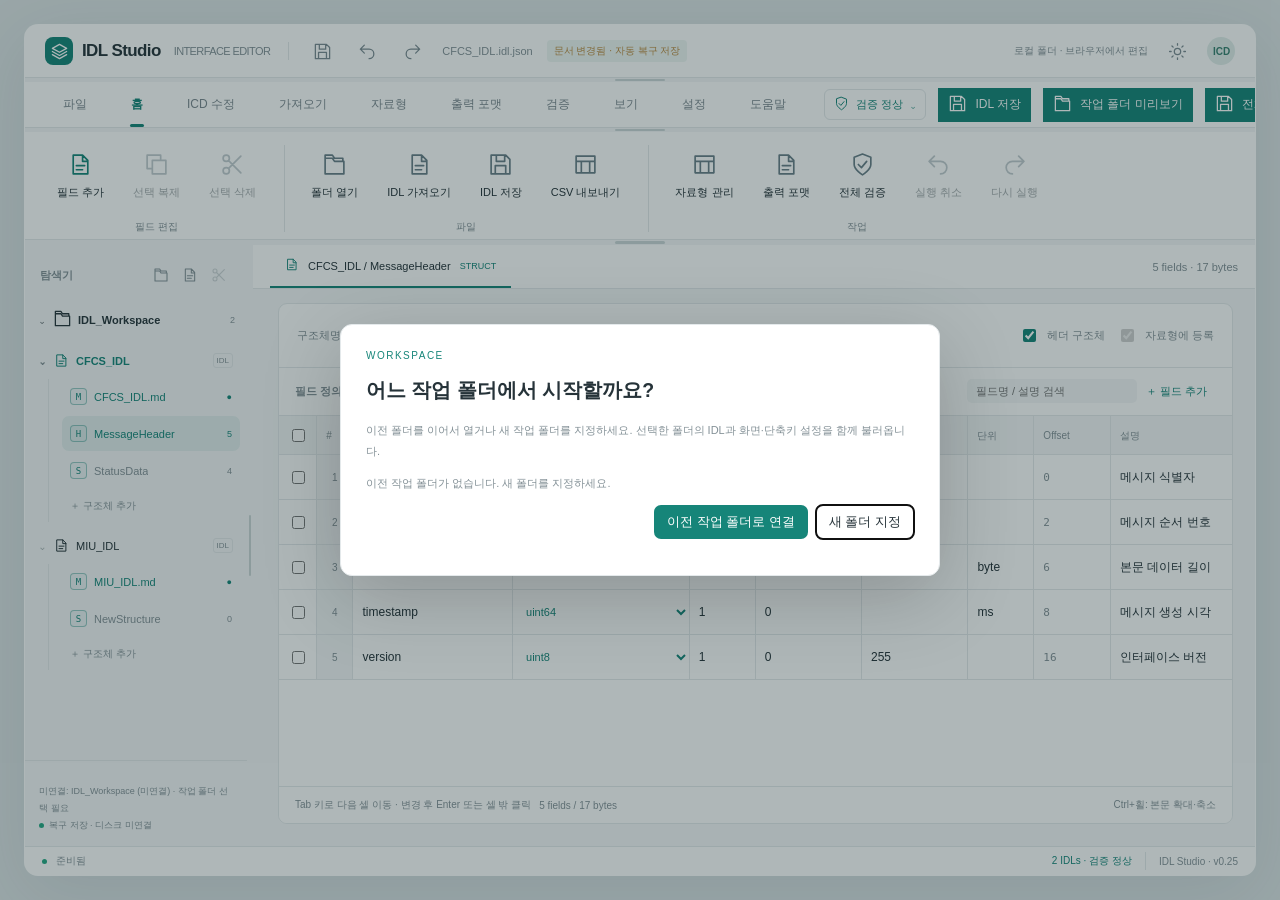
<file: index.html>
<!doctype html><html lang="ko"><head><meta charset="utf-8"><meta name="viewport" content="width=device-width,initial-scale=1"><title>IDL Studio · 구조체 편집기</title><link rel="stylesheet" href="source/style.css"></head><body><div class="app"><header class="titlebar"><div class="brand"><div class="logo" data-i="layers"></div>IDL Studio <span style="font-size:calc(11px * var(--font-factor,1));color:var(--muted);font-weight:400;margin-left:4px">INTERFACE EDITOR</span></div><div class="divider"></div><button class="icon" data-cmd="save" data-i="save" title="현재 IDL 저장 · Ctrl+S"></button><button class="icon" data-cmd="undo" data-i="undo" title="실행 취소 · Ctrl+Z"></button><button class="icon" data-cmd="redo" data-i="redo" title="다시 실행 · Ctrl+Y"></button><span class="filename" id="filename"></span><span class="saved" id="savestate">로컬 작업</span><div style="flex:1"></div><span style="font-size:calc(10px * var(--font-factor,1));color:var(--muted)">로컬 폴더 · 브라우저에서 편집</span><button class="icon" id="theme" data-i="sun" title="테마 전환"></button><button class="avatar" title="로컬 편집 모드">ICD</button></header><nav class="tabs"><button data-mode="file">파일</button><button class="active" data-mode="home">홈</button><button data-mode="structure">ICD 수정</button><button data-mode="import">가져오기</button><button data-mode="types">자료형</button><button data-mode="output">출력 포맷</button><button data-mode="validate">검증</button><button data-mode="view">보기</button><button data-mode="settings">설정</button><button data-help="general">도움말</button><div class="righttools"><div class="validation-wrap" id="validationwrap"><button id="validationtoggle" aria-expanded="false" aria-controls="validationpopover"><span data-i="shield"></span><span id="validationbadge">검증</span><span>⌄</span></button><section class="validation-popover" id="validationpopover" aria-label="IDL 검증 결과" hidden><div class="popover-heading"><b>작업 폴더 검증</b><button id="closevalidation" aria-label="검증 결과 닫기">×</button></div><div id="foldervalidation"></div></section></div><button data-cmd="save" class="share"><span data-i="save"></span>IDL 저장</button><button data-folder-browser="true" class="share" title="현재 작업 폴더의 파일 보기"><span data-i="folder"></span>작업 폴더 미리보기</button><button data-cmd="saveall" class="share" title="IDL · MD · 설정을 작업 폴더에 전체 저장"><span data-i="save"></span>전체 저장</button><button data-help="general" title="도움말" aria-label="도움말">?</button></div></nav><section class="ribbon" id="ribbon"></section><div class="splitter horizontal" id="ribbonsplit" role="separator" aria-label="상단 메뉴 높이 조절" aria-orientation="horizontal" tabindex="0"></div><div class="work"><aside class="sidebar" id="leftpanel"><div class="explorer-heading"><span>탐색기</span><div><button data-cmd="openfolder" title="폴더 열기" aria-label="폴더 열기"><span data-i="folder"></span></button><button data-cmd="newidl" title="새 IDL" aria-label="새 IDL"><span data-i="document"></span></button></div></div><div class="folder-root"><button id="foldroot" aria-label="작업 폴더 펼치기/접기">⌄</button><span data-i="folder"></span><b id="projectlabel"></b><span id="structcount"></span></div><div id="structures" class="workspace-tree"></div><div class="folder-footer"><span class="online"></span><span id="folderstate">로컬 작업 폴더</span><p>선택한 폴더의 IDL 파일을 관리합니다.<br>재편집 파일: .idl.json</p></div></aside><div class="splitter" id="leftsplit" role="separator" aria-label="왼쪽 패널 크기 조절" aria-orientation="vertical" tabindex="0"></div><main class="main"><div class="docbar"><div class="doctab"><span data-i="document"></span><b id="doctitle"></b><span style="color:var(--accent);font-size:calc(9px * var(--font-factor,1))">STRUCT</span></div><span class="pill" id="sizepill"></span></div><section class="editor"><div class="meta"><label>구조체명 <input id="structname" aria-label="구조체명" spellcheck="false"></label><label>설명 <input id="structdesc" aria-label="구조체 설명" style="max-width:280px;width:250px"></label><div class="struct-flags"><label><input id="isheader" type="checkbox">헤더 구조체</label><label><input id="istype" type="checkbox">자료형에 등록</label></div></div><div class="tabletools"><div><b style="color:var(--text)">필드 정의</b> <span id="fieldcount" style="margin-left:7px"></span></div><div><input id="filter" placeholder="필드명 / 설명 검색" aria-label="필드 검색"><button data-cmd="add">＋ 필드 추가</button></div></div><div class="tablewrap"><table><colgroup><col style="width:36px"><col style="width:34px"><col style="width:150px"><col style="width:112px"><col style="width:62px"><col style="width:95px"><col style="width:95px"><col style="width:62px"><col style="width:72px"><col style="width:230px"><col style="width:82px"></colgroup><thead><tr><th><input type="checkbox" id="selectall" aria-label="전체 필드 선택"></th><th>#</th><th>필드명</th><th>자료형</th><th>개수</th><th>최솟값</th><th>최댓값</th><th>단위</th><th>Offset</th><th>설명</th><th>행 관리</th></tr></thead><tbody id="rows"></tbody></table><div class="emptyrows"></div></div><div class="editorfooter"><span id="selectioninfo">Tab 키로 다음 셀 이동 · 변경 후 Enter 또는 셀 밖 클릭</span><span id="totals"></span></div></section></main><div class="splitter" id="rightsplit" role="separator" aria-label="오른쪽 패널 크기 조절" aria-orientation="vertical" tabindex="0"></div><aside class="rightpanel" id="rightpanel" hidden aria-hidden="true"><h3>구조체 속성</h3><div class="info-label">전체 크기</div><div style="font-size:calc(29px * var(--font-factor,1));font-weight:600;color:var(--accent)" id="bytes"></div><div class="info-label">메모리 구성</div><div class="layoutbar" id="layoutbar"></div><p class="helptext">선언 순서대로 연속 배치합니다.<br>C/C++의 정렬·패딩은 포함하지 않습니다.</p><div class="info-label">검증 결과</div><div id="validation"></div><div class="info-label">포함된 구조체</div><div id="references" class="helptext"></div><div class="info-label">지원 범위</div><p class="helptext">기본형 · 사용자 자료형 · 구조체 배열<br>정수 범위·중복 필드명 검증<br>프로젝트 JSON / 표 CSV 출력</p></aside></div><footer class="status"><span class="online"></span><span id="state">준비됨</span><span class="spacer"></span><span id="errorcount"></span><span class="divider"></span><span>IDL Studio · v0.25</span></footer></div><input id="fileinput" type="file" accept=".json,application/json" hidden><dialog id="namedialog"><form method="dialog"><h3 id="dialogtitle">구조체 추가</h3><label for="newname">영문 식별자</label><input id="newname" required pattern="[A-Za-z_][A-Za-z0-9_]*" placeholder="NewStructure"><div class="dialogbuttons"><button type="button" id="cancelname">취소</button><button class="accent" value="ok">만들기</button></div><p id="dialogerror" style="color:#c46a55;font-size:calc(11px * var(--font-factor,1))"></p></form></dialog><dialog id="confirmdialog"><form method="dialog"><h3 id="confirmtitle"></h3><p class="helptext" id="confirmtext"></p><div class="dialogbuttons"><button value="cancel">취소</button><button class="accent" value="ok">계속</button></div></form></dialog><div class="toast" id="toast" role="status"></div><script src="source/icons.js"></script><script src="source/output-engine.js"></script><script src="source/model.js"></script><script src="source/workspace-model.js"></script><script src="source/folder-store.js"></script><script src="source/editor.js"></script><script src="source/workspace-ui.js"></script><script src="source/types-ui.js"></script><script src="source/xml-output-validation.js"></script><script src="source/output-ui.js"></script><script src="source/settings-ui.js"></script><script src="source/import-engine.js"></script><script src="source/workflow-ui.js"></script><script src="source/shortcuts.js"></script><script src="source/help-delete-ui.js"></script><script src="source/markdown-style-model.js"></script><script src="source/layout-model.js"></script><script src="source/workspace-startup.js"></script><script src="source/explorer-menu.js"></script><script src="source/settings-folders-ui.js"></script><script src="source/vendor/purify.min.js"></script><script src="source/vendor/marked.umd.js"></script><script src="source/vendor/mermaid.min.js"></script><script src="source/markdown-ui.js"></script><script src="source/markdown-multi.js"></script><script src="source/workspace-save.js"></script><script src="source/output-list-ui.js"></script><script src="source/markdown-settings-ui.js"></script><script src="source/markdown-guide.js"></script><script src="source/layout-ui.js"></script><script src="source/output-window-ui.js"></script><script src="source/output-collapse-ui.js"></script><script src="source/help-tabs-ui.js"></script></body></html>
</file>
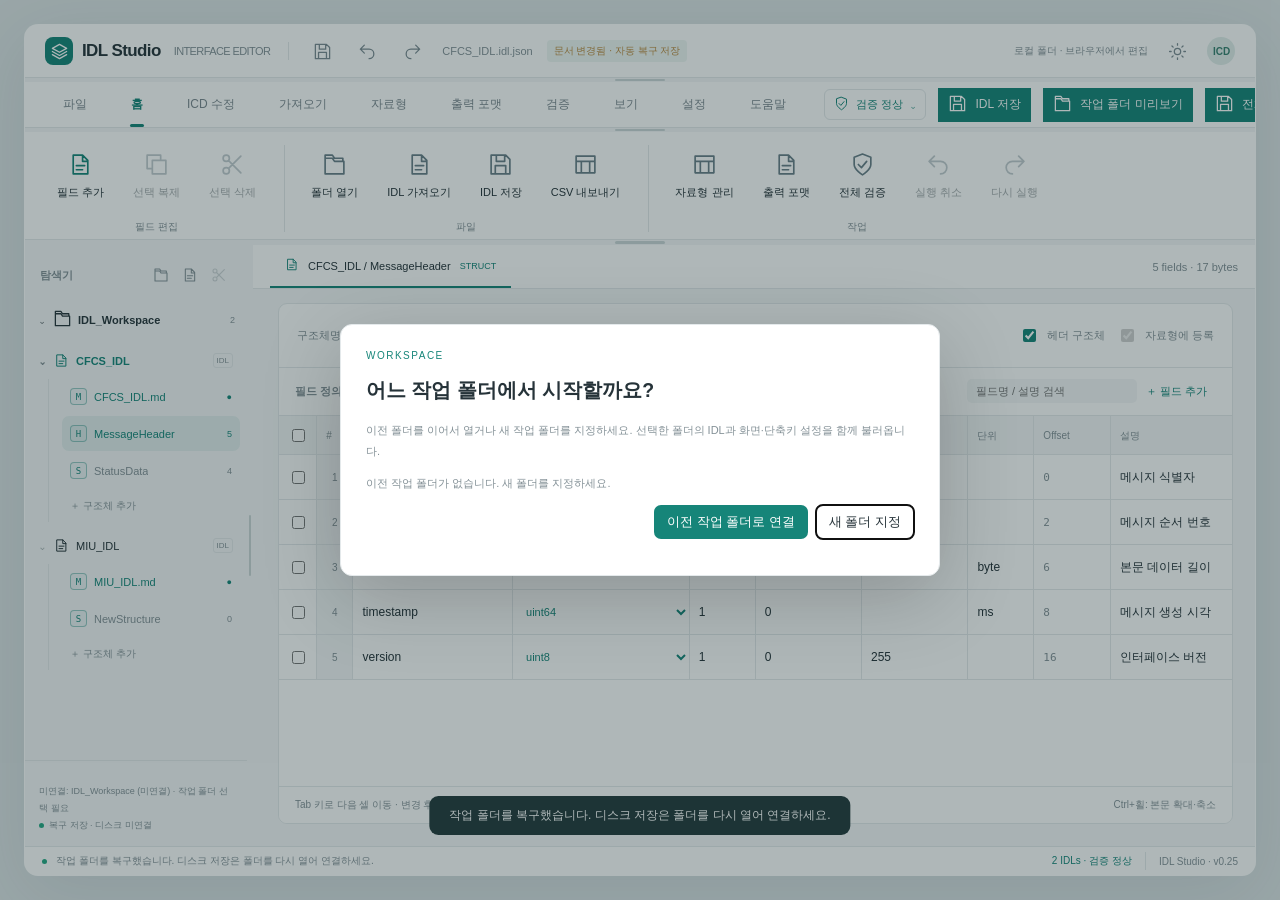
<file: source/index.html>
<!doctype html><html lang="ko"><head><meta charset="utf-8"><meta name="viewport" content="width=device-width,initial-scale=1"><title>IDL Studio · 구조체 편집기</title><link rel="stylesheet" href="style.css"></head><body><div class="app"><header class="titlebar"><div class="brand"><div class="logo" data-i="layers"></div>IDL Studio <span style="font-size:calc(11px * var(--font-factor,1));color:var(--muted);font-weight:400;margin-left:4px">INTERFACE EDITOR</span></div><div class="divider"></div><button class="icon" data-cmd="save" data-i="save" title="현재 IDL 저장 · Ctrl+S"></button><button class="icon" data-cmd="undo" data-i="undo" title="실행 취소 · Ctrl+Z"></button><button class="icon" data-cmd="redo" data-i="redo" title="다시 실행 · Ctrl+Y"></button><span class="filename" id="filename"></span><span class="saved" id="savestate">로컬 작업</span><div style="flex:1"></div><span style="font-size:calc(10px * var(--font-factor,1));color:var(--muted)">로컬 폴더 · 브라우저에서 편집</span><button class="icon" id="theme" data-i="sun" title="테마 전환"></button><button class="avatar" title="로컬 편집 모드">ICD</button></header><nav class="tabs"><button data-mode="file">파일</button><button class="active" data-mode="home">홈</button><button data-mode="structure">ICD 수정</button><button data-mode="import">가져오기</button><button data-mode="types">자료형</button><button data-mode="output">출력 포맷</button><button data-mode="validate">검증</button><button data-mode="view">보기</button><button data-mode="settings">설정</button><button data-help="general">도움말</button><div class="righttools"><div class="validation-wrap" id="validationwrap"><button id="validationtoggle" aria-expanded="false" aria-controls="validationpopover"><span data-i="shield"></span><span id="validationbadge">검증</span><span>⌄</span></button><section class="validation-popover" id="validationpopover" aria-label="IDL 검증 결과" hidden><div class="popover-heading"><b>작업 폴더 검증</b><button id="closevalidation" aria-label="검증 결과 닫기">×</button></div><div id="foldervalidation"></div></section></div><button data-cmd="save" class="share"><span data-i="save"></span>IDL 저장</button><button data-folder-browser="true" class="share" title="현재 작업 폴더의 파일 보기"><span data-i="folder"></span>작업 폴더 미리보기</button><button data-cmd="saveall" class="share" title="IDL · MD · 설정을 작업 폴더에 전체 저장"><span data-i="save"></span>전체 저장</button><button data-help="general" title="도움말" aria-label="도움말">?</button></div></nav><section class="ribbon" id="ribbon"></section><div class="splitter horizontal" id="ribbonsplit" role="separator" aria-label="상단 메뉴 높이 조절" aria-orientation="horizontal" tabindex="0"></div><div class="work"><aside class="sidebar" id="leftpanel"><div class="explorer-heading"><span>탐색기</span><div><button data-cmd="openfolder" title="폴더 열기" aria-label="폴더 열기"><span data-i="folder"></span></button><button data-cmd="newidl" title="새 IDL" aria-label="새 IDL"><span data-i="document"></span></button></div></div><div class="folder-root"><button id="foldroot" aria-label="작업 폴더 펼치기/접기">⌄</button><span data-i="folder"></span><b id="projectlabel"></b><span id="structcount"></span></div><div id="structures" class="workspace-tree"></div><div class="folder-footer"><span class="online"></span><span id="folderstate">로컬 작업 폴더</span><p>선택한 폴더의 IDL 파일을 관리합니다.<br>재편집 파일: .idl.json</p></div></aside><div class="splitter" id="leftsplit" role="separator" aria-label="왼쪽 패널 크기 조절" aria-orientation="vertical" tabindex="0"></div><main class="main"><div class="docbar"><div class="doctab"><span data-i="document"></span><b id="doctitle"></b><span style="color:var(--accent);font-size:calc(9px * var(--font-factor,1))">STRUCT</span></div><span class="pill" id="sizepill"></span></div><section class="editor"><div class="meta"><label>구조체명 <input id="structname" aria-label="구조체명" spellcheck="false"></label><label>설명 <input id="structdesc" aria-label="구조체 설명" style="max-width:280px;width:250px"></label><div class="struct-flags"><label><input id="isheader" type="checkbox">헤더 구조체</label><label><input id="istype" type="checkbox">자료형에 등록</label></div></div><div class="tabletools"><div><b style="color:var(--text)">필드 정의</b> <span id="fieldcount" style="margin-left:7px"></span></div><div><input id="filter" placeholder="필드명 / 설명 검색" aria-label="필드 검색"><button data-cmd="add">＋ 필드 추가</button></div></div><div class="tablewrap"><table><colgroup><col style="width:36px"><col style="width:34px"><col style="width:150px"><col style="width:112px"><col style="width:62px"><col style="width:95px"><col style="width:95px"><col style="width:62px"><col style="width:72px"><col style="width:230px"><col style="width:82px"></colgroup><thead><tr><th><input type="checkbox" id="selectall" aria-label="전체 필드 선택"></th><th>#</th><th>필드명</th><th>자료형</th><th>개수</th><th>최솟값</th><th>최댓값</th><th>단위</th><th>Offset</th><th>설명</th><th>행 관리</th></tr></thead><tbody id="rows"></tbody></table><div class="emptyrows"></div></div><div class="editorfooter"><span id="selectioninfo">Tab 키로 다음 셀 이동 · 변경 후 Enter 또는 셀 밖 클릭</span><span id="totals"></span></div></section></main><div class="splitter" id="rightsplit" role="separator" aria-label="오른쪽 패널 크기 조절" aria-orientation="vertical" tabindex="0"></div><aside class="rightpanel" id="rightpanel" hidden aria-hidden="true"><h3>구조체 속성</h3><div class="info-label">전체 크기</div><div style="font-size:calc(29px * var(--font-factor,1));font-weight:600;color:var(--accent)" id="bytes"></div><div class="info-label">메모리 구성</div><div class="layoutbar" id="layoutbar"></div><p class="helptext">선언 순서대로 연속 배치합니다.<br>C/C++의 정렬·패딩은 포함하지 않습니다.</p><div class="info-label">검증 결과</div><div id="validation"></div><div class="info-label">포함된 구조체</div><div id="references" class="helptext"></div><div class="info-label">지원 범위</div><p class="helptext">기본형 · 사용자 자료형 · 구조체 배열<br>정수 범위·중복 필드명 검증<br>프로젝트 JSON / 표 CSV 출력</p></aside></div><footer class="status"><span class="online"></span><span id="state">준비됨</span><span class="spacer"></span><span id="errorcount"></span><span class="divider"></span><span>IDL Studio · v0.25</span></footer></div><input id="fileinput" type="file" accept=".json,application/json" hidden><dialog id="namedialog"><form method="dialog"><h3 id="dialogtitle">구조체 추가</h3><label for="newname">영문 식별자</label><input id="newname" required pattern="[A-Za-z_][A-Za-z0-9_]*" placeholder="NewStructure"><div class="dialogbuttons"><button type="button" id="cancelname">취소</button><button class="accent" value="ok">만들기</button></div><p id="dialogerror" style="color:#c46a55;font-size:calc(11px * var(--font-factor,1))"></p></form></dialog><dialog id="confirmdialog"><form method="dialog"><h3 id="confirmtitle"></h3><p class="helptext" id="confirmtext"></p><div class="dialogbuttons"><button value="cancel">취소</button><button class="accent" value="ok">계속</button></div></form></dialog><div class="toast" id="toast" role="status"></div><script src="icons.js"></script><script src="output-engine.js"></script><script src="model.js"></script><script src="workspace-model.js"></script><script src="folder-store.js"></script><script src="editor.js"></script><script src="workspace-ui.js"></script><script src="types-ui.js"></script><script src="xml-output-validation.js"></script><script src="output-ui.js"></script><script src="settings-ui.js"></script><script src="import-engine.js"></script><script src="workflow-ui.js"></script><script src="shortcuts.js"></script><script src="help-delete-ui.js"></script><script src="markdown-style-model.js"></script><script src="layout-model.js"></script><script src="workspace-startup.js"></script><script src="explorer-menu.js"></script><script src="settings-folders-ui.js"></script><script src="vendor/purify.min.js"></script><script src="vendor/marked.umd.js"></script><script src="vendor/mermaid.min.js"></script><script src="markdown-ui.js"></script><script src="markdown-multi.js"></script><script src="workspace-save.js"></script><script src="output-list-ui.js"></script><script src="markdown-settings-ui.js"></script><script src="markdown-guide.js"></script><script src="layout-ui.js"></script><script src="output-window-ui.js"></script><script src="output-collapse-ui.js"></script><script src="help-tabs-ui.js"></script></body></html>
</file>
<file: source/style.css>
*{box-sizing:border-box}body{margin:0;font-family:Inter,'Segoe UI','Malgun Gothic',sans-serif;color:#263339;background:#dfe6e7;font-size:calc(13px * var(--font-factor,1))}button{font:inherit;color:inherit;cursor:pointer;border:0;background:none;border-radius:7px}button:hover{background:var(--hover)}:root{--bg:#fff;--soft:#f5f7f8;--line:#e4e9eb;--muted:#849197;--hover:#eaf1f1;--accent:#168579}body.dark{--bg:#20292e;--soft:#182126;--line:#344046;--muted:#8e9da5;--hover:#35464b;color:#dbe5e9;background:#11191d}svg{width:19px;height:19px;fill:none;stroke:currentColor;stroke-width:1.6;stroke-linecap:round;stroke-linejoin:round;flex-shrink:0}.app{height:calc(100dvh - 48px);min-height:560px;margin:24px;border:1px solid #ffffff70;border-radius:14px;overflow:hidden;box-shadow:0 18px 70px #253f4a1a;display:flex;flex-direction:column;background:var(--bg)}.titlebar{height:53px;display:flex;align-items:center;padding:0 20px;gap:14px;border-bottom:1px solid var(--line)}.brand{display:flex;align-items:center;gap:9px;font-size:calc(17px * var(--font-factor,1));font-weight:650;letter-spacing:-.6px}.logo{background:#168579;color:white;border-radius:8px;width:28px;height:28px;display:grid;place-items:center}.divider{height:18px;width:1px;background:var(--line);margin:0 4px}.quick{display:flex;gap:3px}.icon{width:31px;height:31px;display:grid;place-items:center;color:#7c8b92}.docname{font-size:calc(12px * var(--font-factor,1));color:var(--muted);margin-left:8px}.saved{font-size:calc(10px * var(--font-factor,1));background:#eff7f4;color:#438574;padding:4px 7px;border-radius:4px}.search{margin:auto;display:flex;align-items:center;gap:9px;background:var(--soft);border:1px solid var(--line);border-radius:7px;width:260px;padding:7px 11px;color:var(--muted);font-size:calc(11px * var(--font-factor,1))}.search input{width:100%;background:none;border:0;outline:none;color:inherit;font:inherit}.search kbd{font-size:calc(10px * var(--font-factor,1));white-space:nowrap}.avatar{background:#e1eeeb;color:#378070;width:28px;height:28px;border-radius:50%;font-weight:600;font-size:calc(10px * var(--font-factor,1))}.window{display:flex;gap:7px;color:#839097}.window button{width:27px;height:27px}.tabs{height:46px;display:flex;align-items:stretch;padding:0 20px;gap:8px;border-bottom:1px solid var(--line)}.tabs button{padding:0 18px;border-radius:0;position:relative;color:#7c888f;font-size:calc(12px * var(--font-factor,1))}.tabs button.active{color:var(--accent);font-weight:700}.tabs button.active:after{content:'';position:absolute;bottom:0;height:3px;background:var(--accent);left:17px;right:17px;border-radius:2px}.tabs .file{color:var(--accent)}.righttools{margin-left:auto;display:flex;align-items:center;gap:12px}.righttools button{padding:6px 10px}.share{background:#168579!important;color:white!important;display:flex;gap:8px;align-items:center}.ribbon{height:119px;display:flex;align-items:stretch;padding:13px 20px 7px;gap:14px;border-bottom:1px solid var(--line);overflow-x:auto;flex-shrink:0}.group{display:flex;flex-direction:column;border-right:1px solid var(--line);padding-right:16px;min-width:max-content}.group:last-child{border:0}.commands{display:flex;align-items:center;gap:5px;flex:1}.large{height:67px;padding:7px 12px;display:flex;align-items:center;flex-direction:column;gap:8px;font-size:calc(11px * var(--font-factor,1))}.large svg{width:25px;height:25px;color:#697f88}.large.primary svg{color:#168579}.smallstack{display:grid;gap:2px}.small{display:flex;gap:7px;align-items:center;padding:5px 7px;font-size:calc(11px * var(--font-factor,1))}.small svg{width:15px;height:15px;color:#83949b}.glabel{font-size:calc(10px * var(--font-factor,1));color:var(--muted);text-align:center;padding-top:8px}.select{border:1px solid var(--line);padding:6px 10px;border-radius:5px;font-size:calc(11px * var(--font-factor,1));min-width:125px;display:flex;justify-content:space-between;gap:20px}.format{display:flex;gap:3px;margin-top:8px}.format button{width:29px;height:26px}.work{display:flex;flex:1;min-height:0}.sidebar{width:215px;flex-shrink:0;background:var(--bg);border-right:1px solid var(--line);padding:21px 13px;display:flex;flex-direction:column;transition:width .2s}.sidebar.collapsed{width:58px;padding:21px 8px}.sidebar.collapsed span,.sidebar.collapsed .sidehead,.sidebar.collapsed .bottomlabel,.sidebar.collapsed .section{display:none}.sidehead{display:flex;justify-content:space-between;font-size:calc(10px * var(--font-factor,1));letter-spacing:1.2px;color:var(--muted);padding:0 10px 15px}.nav{display:flex;align-items:center;width:100%;gap:10px;padding:11px 12px;text-align:left;font-size:calc(12px * var(--font-factor,1));color:#7c8a92;margin-bottom:4px;white-space:nowrap}.nav svg{width:17px;height:17px}.nav.selected{background:#e9f4f1;color:#147c6f;font-weight:600}.badge{margin-left:auto;font-size:calc(10px * var(--font-factor,1));background:#dbece6;padding:2px 6px;border-radius:4px}.section{font-size:calc(10px * var(--font-factor,1));color:var(--muted);letter-spacing:1.1px;margin:25px 11px 12px}.dot{width:7px;height:7px;border-radius:2px;background:#8cb9aa;margin:0 5px}.bottomnav{margin-top:auto;padding-top:20px}.bottomlabel{margin:15px 12px 0;font-size:calc(9px * var(--font-factor,1));letter-spacing:1.2px;color:#a6b1b7}.main{flex:1;display:flex;flex-direction:column;min-width:0;background:var(--soft)}.docbar{height:44px;display:flex;align-items:stretch;border-bottom:1px solid var(--line);background:var(--bg);padding:0 17px}.doctab{display:flex;align-items:center;gap:9px;font-size:calc(11px * var(--font-factor,1));border-bottom:2px solid #168579;padding:0 15px;min-width:155px}.doctab svg{width:14px;color:#168579}.doctab b{font-weight:500}.doctab .close{margin-left:20px;color:#9ca7ad}.plus{margin:5px 10px;color:#96a3a9}.breadcrumb{padding:20px 28px;font-size:calc(10px * var(--font-factor,1));color:#99a6ad;display:flex;gap:10px;align-items:center}.breadcrumb svg{width:13px;height:13px}.canvaswrap{flex:1;padding:0 28px 26px;min-height:0}.canvas{background:var(--bg);height:100%;border:1px solid var(--line);border-radius:9px;position:relative;box-shadow:0 3px 9px #233a4403}.canvas:before,.canvas:after{content:'';position:absolute;width:12px;height:12px;border-color:#dbe3e6;border-style:solid;opacity:.7}.canvas:before{top:22px;left:22px;border-width:1px 0 0 1px}.canvas:after{right:22px;bottom:22px;border-width:0 1px 1px 0}.inspector{width:44px;background:var(--bg);border-left:1px solid var(--line);padding:14px 6px;display:flex;flex-direction:column;gap:12px}.status{height:29px;display:flex;align-items:center;gap:9px;border-top:1px solid var(--line);padding:0 17px;font-size:calc(10px * var(--font-factor,1));color:var(--muted);background:var(--bg)}.online{width:5px;height:5px;border-radius:50%;background:#26a883}.status .spacer{flex:1}.status svg{width:13px;height:13px}.zoom{display:flex;align-items:center;gap:12px;margin-left:12px}.zoom input{accent-color:#168579;width:90px;height:3px}.toast{position:fixed;bottom:65px;left:50%;transform:translate(-50%,15px);background:#243b3c;color:white;padding:11px 20px;border-radius:9px;font-size:calc(12px * var(--font-factor,1));opacity:0;transition:.2s;pointer-events:none}.toast.show{opacity:1;transform:translate(-50%,0)}@media(max-width:900px){.app{margin:0;height:100dvh;border-radius:0}.search{display:none}.sidebar{width:175px}.docname,.saved{display:none}.ribbon{gap:8px}.tabs{padding:0 8px;gap:0}.tabs button{padding:0 12px}.window{display:none}}@media(max-width:600px){.sidebar{width:58px;padding:18px 8px}.sidebar span,.sidebar .sidehead,.sidebar .section,.sidebar .bottomlabel{display:none}.righttools .feedback{display:none}.breadcrumb{padding:15px}.canvaswrap{padding:0 12px 12px}.brand{font-size:calc(15px * var(--font-factor,1))}.quick{display:none}}

.app{min-height:640px}.ribbon{height:101px}.sidebar{width:222px}.main{overflow:hidden}.eyebrow{font-size:calc(10px * var(--font-factor,1));color:var(--accent);letter-spacing:1.5px;margin-bottom:7px}.pill{font-size:calc(11px * var(--font-factor,1));padding:7px 10px;border:1px solid var(--line);border-radius:6px;background:var(--bg);white-space:nowrap}.editor{margin:0 25px 22px;background:var(--bg);border:1px solid var(--line);border-radius:9px;display:flex;flex-direction:column;flex:1;min-height:0;overflow:hidden}.meta{padding:15px 18px;display:flex;align-items:center;gap:16px;border-bottom:1px solid var(--line)}.meta label{display:flex;align-items:center;gap:8px;color:var(--muted);font-size:calc(11px * var(--font-factor,1))}.meta input{background:var(--soft);border:1px solid var(--line);border-radius:5px;padding:7px 9px;color:var(--text);font:inherit;max-width:190px}.tabletools{padding:12px 16px;display:flex;align-items:center;justify-content:space-between;border-bottom:1px solid var(--line);font-size:calc(11px * var(--font-factor,1));color:var(--muted)}.tabletools button{color:var(--accent);padding:6px 9px}.tablewrap{overflow:auto;flex:1;min-height:150px}table{border-collapse:separate;border-spacing:0;width:100%;min-width:880px;font-size:calc(12px * var(--font-factor,1));table-layout:fixed}th{position:sticky;top:0;z-index:1;background:var(--soft);color:var(--muted);text-align:left;font-size:calc(10px * var(--font-factor,1));font-weight:500;height:39px;padding:0 9px;border-bottom:1px solid var(--line);border-right:1px solid var(--line)}td{border-bottom:1px solid var(--line);border-right:1px solid var(--line);height:45px;padding:0;position:relative}td input:not([type=checkbox]),td select{width:100%;height:44px;border:0;background:transparent;color:inherit;padding:0 9px;font:inherit;outline:none}td select{color:var(--accent);font-size:calc(11px * var(--font-factor,1))}td select option{background:var(--bg)}td input:focus,td select:focus{box-shadow:inset 0 0 0 2px var(--accent);background:var(--soft)}td.number{text-align:center;color:var(--muted);font-size:calc(10px * var(--font-factor,1));background:var(--soft)}td input[type=checkbox]{accent-color:var(--accent);cursor:pointer}.bytes{font-family:Consolas,monospace;color:var(--muted);padding:0 9px!important;font-size:calc(11px * var(--font-factor,1))}.rowselected td{background:#1685790a}.bad input{box-shadow:inset 0 -2px #db746a}td button{padding:5px;width:27px;color:var(--muted)}.emptyrows{flex:1;min-height:35px;background:repeating-linear-gradient(transparent,transparent 44px,var(--line) 44px,var(--line) 45px);opacity:.5}.editorfooter{display:flex;align-items:center;justify-content:space-between;padding:11px 16px;color:var(--muted);font-size:calc(10px * var(--font-factor,1));border-top:1px solid var(--line);background:var(--bg)}.rightpanel{width:232px;border-left:1px solid var(--line);background:var(--bg);padding:22px 17px;overflow:auto}.rightpanel h3{font-size:calc(12px * var(--font-factor,1));margin:0 0 19px}.info-label{font-size:calc(10px * var(--font-factor,1));color:var(--muted);margin:18px 0 6px}.info-value{font-size:calc(12px * var(--font-factor,1));line-height:1.7}.layoutbar{height:12px;background:var(--soft);border-radius:4px;display:flex;overflow:hidden;margin-top:12px}.layoutbar span{border-right:2px solid var(--bg);background:#5aa997;min-width:4px}.issues{font-size:calc(11px * var(--font-factor,1));line-height:1.8;color:#c46a55;padding-left:16px}.good{color:var(--accent);font-size:calc(11px * var(--font-factor,1));background:var(--Selected,#16857910);padding:10px;border-radius:6px}.structure{display:flex;gap:9px;align-items:center;padding:10px;border-radius:6px;width:100%;text-align:left;margin-bottom:4px;font-size:calc(11px * var(--font-factor,1))}.structure.active{background:#16857913;color:var(--accent)}.structure .count{margin-left:auto;font-size:calc(10px * var(--font-factor,1));color:var(--muted)}.sidecaption{font-size:calc(10px * var(--font-factor,1));letter-spacing:1px;color:var(--muted);margin:22px 10px 10px}.addstructure{width:100%;border:1px dashed var(--line);padding:9px;color:var(--muted);font-size:calc(11px * var(--font-factor,1));margin-top:10px}.helptext{font-size:calc(11px * var(--font-factor,1));line-height:1.9;color:var(--muted)}dialog{border:1px solid var(--line);border-radius:12px;background:var(--bg);color:inherit;padding:25px;min-width:340px;box-shadow:0 20px 80px #0003}dialog::backdrop{background:#10292c55}dialog input{display:block;width:100%;margin:15px 0;padding:10px;border:1px solid var(--line);background:var(--soft);color:inherit;border-radius:5px}.dialogbuttons{display:flex;gap:8px;justify-content:flex-end}.dialogbuttons button{padding:8px 13px}.accent{background:#168579!important;color:white!important}.dirty{color:#bb8b42}.status{flex-shrink:0}.tabbtn{padding:0 17px!important}.tabs .active:after{left:15px;right:15px}.filename{color:var(--muted);font-size:calc(11px * var(--font-factor,1))}#filter{border:0;background:var(--soft);color:inherit;padding:6px 9px;border-radius:5px;font:inherit;width:170px}.sr{position:absolute;width:1px;height:1px;overflow:hidden;clip:rect(0,0,0,0)}@media(max-width:1150px){.rightpanel{display:none}.meta{gap:9px}.meta input{max-width:155px}}@media(max-width:760px){.sidebar{display:none}.editor{margin:0 12px 12px}.meta{flex-wrap:wrap}.docname{display:none}.titlebar .filename{display:none}.ribbon{padding-left:9px}}

.ribbon{height:108px;overflow-y:hidden}.large:disabled:hover{background:none}
/* v0.2: 조절 가능한 도킹 패널과 자료형 카탈로그 */
:root{--left-width:222px;--right-width:232px;--ribbon-height:108px}.ribbon{height:var(--ribbon-height);min-height:76px}.work{display:grid;grid-template-columns:var(--left-width) 6px minmax(280px,1fr) 6px var(--right-width)}.sidebar{width:auto;min-width:0;overflow:auto;border-right:0}.rightpanel{display:block;width:auto;min-width:0;border-left:0}.main{min-height:0}.splitter{background:var(--soft);position:relative;cursor:col-resize;touch-action:none;z-index:5;outline:none;flex-shrink:0}.splitter:after{content:'';position:absolute;left:2px;right:2px;top:45%;bottom:45%;border-radius:2px;background:#9aafaf77}.splitter:hover,.splitter:focus,.splitter.dragging{background:#16857940}.splitter.horizontal{height:5px;cursor:row-resize}.splitter.horizontal:after{top:1px;bottom:1px;left:48%;right:48%}.resizing-x,.resizing-x *{cursor:col-resize!important;user-select:none!important}.resizing-y,.resizing-y *{cursor:row-resize!important;user-select:none!important}.hide-sidebar .work{grid-template-columns:0 0 minmax(280px,1fr) 6px var(--right-width)}.hide-sidebar .sidebar,.hide-sidebar #leftsplit{overflow:hidden;visibility:hidden}.meta{flex-wrap:wrap;gap:10px 15px}.struct-flags{display:flex;gap:12px;margin-left:auto}.struct-flags label{white-space:nowrap}.meta .struct-flags input{width:13px;accent-color:var(--accent)}.headerbadge{font-size:calc(8px * var(--font-factor,1));border:1px solid #16857966;border-radius:3px;padding:1px 3px;margin-left:4px}.ref-link{display:block;text-align:left;font-size:calc(10px * var(--font-factor,1));width:100%;color:var(--accent);padding:7px 4px}.ref-link span{float:right;color:var(--muted)}.tablewrap table{width:max(100%,1164px)}.tablewrap th{position:sticky}.column-resizer{position:absolute;right:-2px;top:0;width:6px;height:100%;cursor:col-resize;touch-action:none;z-index:2}.column-resizer:hover,.column-resizer:focus,.column-resizer.dragging{background:#16857966}.tablewrap{position:relative}.tablewrap .bytes{color:var(--muted)}
#typesdialog{width:min(1050px,94vw);max-height:90dvh;padding:0;overflow:auto;color:var(--text);box-shadow:0 24px 100px #0004}#typesdialog h2{font-size:calc(23px * var(--font-factor,1));margin:0 0 8px}#typesdialog p{margin:5px 0;color:var(--muted);font-size:calc(11px * var(--font-factor,1));line-height:1.8}.manager-head{padding:25px 28px 20px;display:flex;justify-content:space-between;align-items:flex-start}.manager-head button{font-size:calc(18px * var(--font-factor,1));padding:5px 9px}.manager-tabs{display:flex;gap:18px;padding:0 28px;border-bottom:1px solid var(--line)}.manager-tabs button{border-radius:0;padding:12px 5px;color:var(--muted);border-bottom:2px solid transparent}.manager-tabs button.active{color:var(--accent);border-color:var(--accent);font-weight:600}.type-pane{padding:23px 28px;min-height:340px}.type-pane[hidden]{display:none}.alias-layout{display:grid;grid-template-columns:260px minmax(0,1fr);gap:30px}.alias-list-wrap{border-right:1px solid var(--line);padding-right:22px}.type-toolbar{display:flex;align-items:center;justify-content:space-between;gap:15px;margin-bottom:18px}.type-toolbar button{padding:8px 12px;font-size:calc(11px * var(--font-factor,1))}.alias-item{display:flex;flex-direction:column;gap:6px;padding:12px;width:100%;text-align:left;margin-bottom:5px}.alias-item b{font-size:calc(12px * var(--font-factor,1))}.alias-item span{font-size:calc(10px * var(--font-factor,1));color:var(--muted)}.alias-item.active{background:#16857914;color:var(--accent)}.type-empty{border:1px dashed var(--line);border-radius:7px;padding:22px 12px;color:var(--muted);font-size:calc(11px * var(--font-factor,1));line-height:1.9;margin-bottom:15px}.form-title{font-size:calc(14px * var(--font-factor,1));font-weight:600;margin:5px 0 20px}.form-grid{display:grid;grid-template-columns:1fr 1fr;gap:16px}.form-grid label{font-size:calc(11px * var(--font-factor,1));color:var(--muted)}.form-grid .full{grid-column:1/-1}#typesdialog input:not([type=checkbox]),#typesdialog select{display:block;width:100%;margin:7px 0 0;padding:10px 11px;border:1px solid var(--line);background:var(--soft);color:inherit;border-radius:5px;font:inherit}#typesdialog input:focus,#typesdialog select:focus{outline:1px solid var(--accent)}#typesdialog input[type=checkbox]{display:inline;width:auto;margin:0;accent-color:var(--accent)}#typesdialog select option{background:var(--bg)}.form-error{color:#c46a55;min-height:24px;font-size:calc(11px * var(--font-factor,1));line-height:1.7;padding:8px 0}.form-actions{display:flex;gap:8px;padding-top:12px;border-top:1px solid var(--line)}.form-actions button{padding:8px 12px;font-size:calc(11px * var(--font-factor,1))}.form-actions button:disabled{opacity:.4;cursor:default}#deletealias{color:#c46a55}#typehint{margin-top:14px;font-size:calc(10px * var(--font-factor,1))}.manager-footer{border-top:1px solid var(--line);display:flex;justify-content:space-between;align-items:center;padding:14px 28px;background:var(--soft);color:var(--muted);font-size:calc(10px * var(--font-factor,1))}.manager-footer button{padding:7px 18px;background:var(--bg);border:1px solid var(--line)}.catalog-scroll{max-height:390px;overflow:auto}.catalog{table-layout:auto;min-width:650px;font-size:calc(11px * var(--font-factor,1))}.catalog td{padding:10px;height:auto}.catalog th{padding:10px}.catalog td button{width:auto;color:var(--accent);white-space:nowrap}.catalog th:first-child{width:160px}.catalog th{white-space:nowrap}.catalog td{overflow-wrap:anywhere}.form-grid input:disabled{opacity:.5}.structure{overflow:hidden}.structure>span:first-of-type{overflow:hidden;text-overflow:ellipsis;white-space:nowrap}.catalog-scroll .catalog{width:100%}.alias-list-wrap #aliaslist{max-height:265px;overflow:auto}
@media(max-width:1150px){.rightpanel{display:block}.meta input{max-width:155px}.struct-flags{margin-left:0}}@media(max-width:900px){.work{grid-template-columns:var(--left-width) 6px minmax(280px,1fr) 0 0}.rightpanel,#rightsplit{display:none}.hide-sidebar .work{grid-template-columns:0 0 minmax(280px,1fr) 0 0}.titlebar>span:not(#savestate){display:none}.alias-layout{grid-template-columns:190px minmax(0,1fr);gap:20px}.manager-head,.type-pane{padding:20px}}@media(max-width:600px){.sidebar,#leftsplit{display:none}.work,.hide-sidebar .work{grid-template-columns:0 0 minmax(280px,1fr) 0 0}.alias-layout{grid-template-columns:1fr}.alias-list-wrap{border-right:0;border-bottom:1px solid var(--line);padding:0 0 10px}.form-grid{grid-template-columns:1fr}.form-grid .full{grid-column:auto}.manager-tabs{padding:0 15px;gap:10px}.tabs button{padding:0 9px}.struct-flags{flex-wrap:wrap}}
/* 출력 포맷 관리: 5개 템플릿 영역과 실시간 결과 */
#outputdialog{width:min(1440px,96vw);max-width:96vw;height:min(900px,94dvh);max-height:94dvh;padding:0;overflow:hidden;color:inherit}#outputdialog[open]{display:flex;flex-direction:column}#outputdialog .manager-head{padding:22px 26px 16px;flex-shrink:0}#outputdialog h2{font-size:calc(22px * var(--font-factor,1));margin:0 0 7px}#outputdialog .manager-head p{font-size:calc(11px * var(--font-factor,1));color:var(--muted);margin:0}.output-layout{display:grid;grid-template-columns:190px minmax(340px,1fr) minmax(300px,.95fr);flex:1;min-height:0;border-top:1px solid var(--line)}.format-list{padding:20px 14px;border-right:1px solid var(--line);overflow:auto;background:var(--soft)}.format-list b{font-size:calc(11px * var(--font-factor,1))}.format-list .type-toolbar{gap:4px}.format-list .type-toolbar button{font-size:calc(11px * var(--font-factor,1));padding:5px}.format-item{display:flex;align-items:center;gap:9px;width:100%;text-align:left;padding:12px 8px;margin-bottom:5px}.format-item.active{background:#16857916;color:var(--accent)}.format-item b{font-weight:500;overflow-wrap:anywhere}.format-ext{font-size:calc(8px * var(--font-factor,1));letter-spacing:.5px;border:1px solid var(--line);border-radius:4px;background:var(--bg);padding:6px 4px;min-width:31px;text-align:center}.format-side-button{display:block;width:100%;text-align:left;font-size:calc(11px * var(--font-factor,1));padding:9px;margin-top:6px;border:1px solid var(--line)}.format-list .helptext{font-size:calc(10px * var(--font-factor,1));margin-top:20px}.format-side-button:disabled{opacity:.4}.format-design{overflow:auto;padding:19px 20px}.format-config{display:grid;grid-template-columns:1fr 155px;gap:12px}.format-design label,.preview-options label{font-size:calc(10px * var(--font-factor,1));color:var(--muted)}#outputdialog input:not([type=checkbox]),#outputdialog select{padding:8px 9px;border:1px solid var(--line);background:var(--soft);color:inherit;border-radius:5px;font:inherit;min-width:0}#outputdialog select option{background:var(--bg)}.format-config input,.format-config select{display:block;width:100%;margin-top:6px}.preset-row{display:flex;align-items:center;gap:10px;margin:14px 0}.preset-row label{display:flex;align-items:center;gap:8px;flex:1}.preset-row select{flex:1;width:100px}.preset-row button{font-size:calc(10px * var(--font-factor,1));color:var(--accent);white-space:nowrap;padding:8px}.template-flow{font-size:calc(9px * var(--font-factor,1));color:var(--muted);line-height:1.9;padding:10px;border:1px solid var(--line);border-radius:6px;background:var(--soft)}.template-flow b{font-weight:500;color:var(--accent)}.template-flow span{padding:0 3px}.token-toolbar{display:flex;gap:5px;margin:13px 0;position:sticky;top:-19px;z-index:3;background:var(--bg);padding:8px 0;border-bottom:1px solid var(--line)}.token-toolbar select{font-size:calc(10px * var(--font-factor,1))!important;max-width:44%;flex:1}.token-toolbar button{font-size:calc(10px * var(--font-factor,1));color:var(--accent);white-space:nowrap;padding:6px}.template-area{margin:0 0 16px}.section-caption{display:flex;align-items:center;justify-content:space-between}.section-caption label{font-size:calc(12px * var(--font-factor,1));font-weight:600;color:inherit}.section-caption button{font-size:calc(9px * var(--font-factor,1));color:var(--muted);padding:4px 5px}.template-area p{font-size:calc(9px * var(--font-factor,1));color:var(--muted);margin:4px 0 7px}.template-area textarea{width:100%;min-height:105px;resize:vertical;background:var(--soft);color:inherit;border:1px solid var(--line);border-radius:6px;padding:11px;font:calc(11px * var(--font-factor,1))/1.7 Consolas,'Malgun Gothic',monospace;tab-size:4}.template-area[data-region=body] textarea{min-height:135px}.template-area textarea:focus{outline:1px solid var(--accent)}.format-preview{display:flex;flex-direction:column;min-height:0;min-width:0;border-left:1px solid var(--line);padding:20px;background:var(--soft)}.preview-title{display:flex;justify-content:space-between;align-items:center;gap:8px;margin-bottom:14px;font-size:calc(12px * var(--font-factor,1))}.preview-title span{font-size:calc(9px * var(--font-factor,1));color:var(--muted);overflow-wrap:anywhere}.preview-options{display:flex;flex-wrap:wrap;gap:12px;align-items:center}.preview-options label{display:flex;gap:7px;align-items:center}.preview-options select{font-size:calc(10px * var(--font-factor,1))!important}.dependency-check input{accent-color:var(--accent)}.output-note{font-size:calc(9px * var(--font-factor,1));line-height:1.8;color:var(--muted);margin:12px 0}.output-valid,.output-invalid{padding:9px 10px;font-size:calc(10px * var(--font-factor,1));border-radius:5px;margin-bottom:10px;line-height:1.7;white-space:pre-wrap;overflow-wrap:anywhere;max-height:110px;overflow:auto}.output-valid{background:#16857912;color:var(--accent)}.output-invalid{background:#d36d5810;color:#c46a55}#outputpreview{flex:1;min-height:100px;margin:0;overflow:auto;border:1px solid var(--line);border-radius:6px;padding:14px;background:var(--bg);font:calc(10px * var(--font-factor,1))/1.8 Consolas,'Malgun Gothic',monospace;white-space:pre;tab-size:4}.preview-stats{font-size:calc(9px * var(--font-factor,1));color:var(--muted);margin:9px 0;line-height:1.7}.token-help{font-size:calc(10px * var(--font-factor,1));color:var(--muted);max-height:150px;overflow:auto}.token-help summary{cursor:pointer;color:var(--accent)}.token-help p{line-height:1.8;font-size:calc(10px * var(--font-factor,1))}.token-help code{font-family:Consolas,monospace;color:var(--accent)}#outputdialog .manager-footer{flex-shrink:0;gap:10px}#outputdialog .manager-footer>div{display:flex;gap:8px}#outputdialog .manager-footer button:disabled{opacity:.4;cursor:default}.tabs{overflow-x:auto;flex-shrink:0}.tabs>button{white-space:nowrap}.tabs .righttools{flex-shrink:0}@media(max-width:1000px){.output-layout{grid-template-columns:145px minmax(280px,1fr) minmax(260px,.9fr)}.format-design,.format-preview{padding:15px}.format-config{grid-template-columns:1fr}.token-toolbar{flex-wrap:wrap}.format-item{flex-direction:column;align-items:flex-start}}@media(max-width:760px){#outputdialog{height:96dvh;max-height:96dvh}.output-layout{display:block;overflow:auto}.format-list{border-right:0;border-bottom:1px solid var(--line);padding:12px}.format-list #formatlist{display:flex;overflow:auto}.format-item{min-width:150px}.format-list .helptext,.format-list .format-side-button{display:none}.format-design{overflow:visible}.format-preview{border-left:0;min-height:430px}.format-preview pre{min-height:250px}#outputdialog .manager-footer{padding:12px}#outputdialog .manager-footer>span{max-width:45%;line-height:1.6}}
#outputdialog .preview-options input[type=checkbox]{width:13px;display:inline;margin:0;flex-shrink:0}#outputdialog .dependency-check{white-space:nowrap}#outputdialog button:disabled{cursor:default}
.export-link{display:inline-flex;align-items:center;justify-content:center;text-decoration:none;border-radius:7px;padding:7px 18px;font-size:calc(10px * var(--font-factor,1));cursor:pointer}.export-link[aria-disabled=true]{opacity:.4;cursor:default}
/* v0.4 · 폴더 탐색기 / 넓은 본문 / 저장되는 표시 설정 */
:root{--chrome-scale:1;--row-height:44px}.titlebar,.tabs,.ribbon{zoom:var(--chrome-scale)}.app>.work{grid-template-columns:var(--left-width) 6px minmax(280px,1fr)}.hide-sidebar .app>.work{grid-template-columns:0 0 minmax(280px,1fr)}#rightpanel,#rightsplit{display:none!important}.sidebar{display:flex!important;flex-direction:column;padding:0;background:var(--soft);min-height:0;overflow:hidden;border-right:0}.explorer-heading{display:flex;justify-content:space-between;align-items:center;padding:17px 15px 12px;color:var(--muted);font-size:calc(11px * var(--font-factor,1));font-weight:600}.explorer-heading>div{display:flex;gap:2px}.explorer-heading button{padding:4px;width:27px;height:27px}.explorer-heading svg{width:16px;height:16px}.folder-root{display:flex;align-items:center;gap:6px;padding:8px 12px 12px;min-width:0;font-size:calc(11px * var(--font-factor,1))}.folder-root>b{overflow:hidden;white-space:nowrap;text-overflow:ellipsis;font-size:inherit}.folder-root>svg{width:16px;height:16px;color:var(--accent)}.folder-root>button{font-size:inherit;padding:2px}.folder-root>span:last-child{margin-left:auto;color:var(--muted);font-size:calc(9px * var(--font-factor,1))}.workspace-tree{flex:1;overflow:auto;padding:0 7px 12px;min-height:0}.workspace-tree[hidden]{display:none}.tree-idl{margin:2px 0 7px}.tree-idl summary,.tree-folder summary{display:flex;align-items:center;gap:7px;padding:9px 7px;cursor:pointer;border-radius:6px;list-style:none;font-size:calc(11px * var(--font-factor,1));white-space:nowrap}.tree-idl summary:before,.tree-folder summary:before{content:'›';width:8px;color:var(--muted);font-size:calc(12px * var(--font-factor,1))}.tree-idl[open]>summary:before,.tree-folder[open]>summary:before{content:'⌄'}.tree-idl summary::-webkit-details-marker,.tree-folder summary::-webkit-details-marker{display:none}.tree-idl summary:hover,.tree-folder summary:hover{background:var(--hover)}.tree-idl.current-document>summary{color:var(--accent);font-weight:600}.tree-idl summary svg,.tree-folder summary svg{width:15px;height:15px;flex-shrink:0}.tree-idl summary>span:first-of-type{overflow:hidden;text-overflow:ellipsis;min-width:0}.idl-suffix{font-size:calc(8px * var(--font-factor,1));font-weight:400;margin-left:auto;color:var(--muted);border:1px solid var(--line);padding:2px 3px;border-radius:3px}.unsaved-dot{color:#bc8b44;font-size:calc(8px * var(--font-factor,1))}.tree-struct-list{padding-left:13px;border-left:1px solid var(--line);margin-left:16px}.tree-structure{display:flex;width:100%;align-items:center;gap:7px;padding:9px 8px;text-align:left;margin:2px 0;font-size:calc(11px * var(--font-factor,1));color:var(--muted);white-space:nowrap}.tree-structure>span:nth-child(2){overflow:hidden;text-overflow:ellipsis}.tree-structure small{margin-left:auto;font-size:calc(9px * var(--font-factor,1));font-weight:400}.tree-structure.selected{background:var(--Selected,#16857914);color:var(--accent)}.struct-symbol{display:inline-grid;place-items:center;width:17px;height:17px;border:1px solid #16857966;border-radius:4px;font:calc(9px * var(--font-factor,1)) Consolas,monospace;flex-shrink:0;color:var(--accent);background:#1685790a}.tree-add{font-size:calc(10px * var(--font-factor,1));color:var(--muted);padding:9px 8px;text-align:left;width:100%}.tree-folder{margin-left:4px}.tree-folder>details{margin-left:12px}.folder-footer{padding:15px 14px 12px;border-top:1px solid var(--line);color:var(--muted);font-size:calc(9px * var(--font-factor,1));line-height:1.9}.folder-footer .online{display:inline-block;margin-right:5px}.folder-footer p{margin:7px 0 0;font-size:inherit}.validation-wrap{position:relative}.validation-wrap #validationtoggle{display:flex;align-items:center;gap:7px;font-size:calc(11px * var(--font-factor,1));color:var(--accent);border:1px solid var(--line);border-radius:6px;padding:6px 9px}.validation-wrap #validationtoggle.has-errors{color:#c46a55;border-color:#c46a5544}#validationtoggle svg{width:15px;height:15px}.validation-popover{position:fixed;width:min(440px,calc(100vw - 30px));max-height:55vh;overflow:auto;background:var(--bg);color:inherit;border:1px solid var(--line);box-shadow:0 16px 55px #1430342b;border-radius:9px;padding:15px;z-index:10000;font-size:calc(12px * var(--font-factor,1));white-space:normal}.validation-popover[hidden]{display:none}.popover-heading{display:flex;justify-content:space-between;align-items:center;margin-bottom:12px;font-size:inherit}.popover-heading button{padding:3px 7px}.validation-errors{list-style:none;padding:0;margin:0}.validation-errors li{padding:8px 0;border-bottom:1px solid var(--line);font-size:calc(11px * var(--font-factor,1));line-height:1.7;color:#c46a55}.validation-errors button{text-align:left;line-height:1.7;padding:4px 6px;font:inherit;color:inherit;overflow-wrap:anywhere}.validation-popover .good{font-size:inherit}.tablewrap td{height:var(--row-height)}.tablewrap td input:not([type=checkbox]),.tablewrap td select{height:var(--row-height)}.tablewrap th{height:max(32px,calc(var(--row-height) * .85))}.emptyrows{background:repeating-linear-gradient(transparent,transparent calc(var(--row-height) - 1px),var(--line) calc(var(--row-height) - 1px),var(--line) var(--row-height))}.main .editor{margin-right:22px}.main .docbar{flex-shrink:0}.tabs .righttools{margin-left:auto}.righttools{padding-left:12px}.doctab{min-width:200px}.doctab b{font-size:calc(11px * var(--font-factor,1))}
#settingsdialog{padding:0;width:min(650px,94vw);max-height:90vh;overflow:auto}#settingsdialog h2{font-size:calc(22px * var(--font-factor,1));margin:0 0 7px}#settingsdialog .manager-head p{font-size:calc(11px * var(--font-factor,1));color:var(--muted);margin:0;line-height:1.8}.settings-body{padding:0 28px 20px}.setting-row{display:flex;justify-content:space-between;align-items:center;gap:20px;padding:20px 0;border-top:1px solid var(--line);font-size:calc(12px * var(--font-factor,1))}.setting-row>span{flex:1}.setting-row b{font-weight:600}.setting-row small{display:block;font-size:calc(10px * var(--font-factor,1));color:var(--muted);line-height:1.8;margin-top:7px}.setting-row input[type=number]{width:76px;display:inline;margin:0;padding:8px 9px;border:1px solid var(--line);border-radius:5px;background:var(--soft);color:inherit;font:inherit}.setting-row select{padding:8px 9px;min-width:100px;border:1px solid var(--line);border-radius:5px;background:var(--soft);color:inherit;font:inherit}.setting-row select option{background:var(--bg)}.setting-row>div{white-space:nowrap;color:var(--muted)}.settings-preview{display:flex;gap:12px;align-items:center;background:var(--soft);border:1px solid var(--line);border-radius:7px;padding:16px;font-size:calc(13px * var(--font-factor,1))}.settings-preview p{font-size:calc(11px * var(--font-factor,1));color:var(--muted);margin:7px 0 0}#settings-summary{font-size:calc(10px * var(--font-factor,1));color:var(--muted);margin:12px 0 0}#settingsdialog .manager-footer>div{display:flex;gap:8px}#settingsdialog .manager-footer button{white-space:nowrap}#newidldialog{color:inherit}.titlebar .filename{max-width:260px;overflow:hidden;text-overflow:ellipsis;white-space:nowrap}@media(max-width:900px){.app>.work{grid-template-columns:var(--left-width) 6px minmax(280px,1fr)}.hide-sidebar .app>.work{grid-template-columns:0 0 minmax(280px,1fr)}.validation-wrap #validationtoggle{font-size:calc(10px * var(--font-factor,1))}}@media(max-width:600px){.app>.work,.hide-sidebar .app>.work{grid-template-columns:0 0 minmax(280px,1fr)}.app>.work>.sidebar{display:none!important}.setting-row{gap:10px}.settings-body{padding:0 20px 15px}}
.explorer-selected{background:var(--Selected,#16857914)!important;outline:1px solid #16857955;outline-offset:-1px;color:var(--accent)!important}.explorer-heading button:disabled{opacity:.35;cursor:default}.explorer-context{position:fixed;z-index:22000;min-width:225px;max-width:calc(100vw - 16px);background:var(--bg);color:var(--text);border:1px solid var(--line);border-radius:8px;padding:5px;box-shadow:0 10px 32px #0003;font-size:calc(12px * var(--font-factor,1))}.explorer-context[hidden]{display:none}.explorer-context button{display:block;text-align:left;width:100%;padding:9px 11px;border-radius:5px;font:inherit}.explorer-context button:hover,.explorer-context button:focus-visible{background:var(--hover);outline:1px solid var(--accent)}.explorer-context .danger{color:#c46a55}.explorer-context-title{padding:7px 11px;font-size:.9em;color:var(--muted);max-width:300px;overflow-wrap:anywhere}.explorer-context-separator{border-top:1px solid var(--line);margin:4px}
#settingsdialog{width:min(820px,96vw);height:min(780px,92dvh);max-height:92dvh;overflow:hidden}#settingsdialog[open]{display:flex;flex-direction:column}#settingsdialog .manager-head,#settingsdialog .manager-footer,.settings-tabs{flex-shrink:0}#settingsdialog .settings-body{overflow:auto;min-height:0;flex:1;padding-top:8px}.settings-body [role=tabpanel][hidden]{display:none}.settings-tabs{overflow-x:auto}.settings-tabs button{white-space:nowrap}.setting-row{min-width:0}.setting-row>span,.setting-row>label{min-width:0;flex:1;word-break:keep-all;overflow-wrap:break-word}#delete-preferences .setting-row{display:grid;grid-template-columns:minmax(0,1fr) 22px;gap:16px;align-items:center;padding:16px 0}#delete-preferences .setting-row>span{white-space:normal;word-break:keep-all;writing-mode:horizontal-tb}#delete-preferences input[type=checkbox]{width:18px!important;min-width:18px;max-width:18px;height:18px;margin:0;flex:none;padding:0;accent-color:var(--accent)}#shortcut-list .setting-row{display:grid;grid-template-columns:minmax(140px,1fr) auto}#workfolder-browser{max-height:90dvh;overflow:auto}#folder-browser-list{max-height:28vh;overflow:auto;border:1px solid var(--line);margin:12px 0}#folder-browser-list button{display:flex;gap:10px;align-items:center;width:100%;padding:10px;text-align:left;overflow-wrap:anywhere}#folder-browser-preview{max-height:32vh;overflow:auto;white-space:pre-wrap;background:var(--soft);padding:12px;font:12px/1.6 Consolas,monospace}#folder-browser-open,#folder-browser-download{color:var(--accent);margin-right:18px}@media(max-width:620px){#shortcut-list .setting-row{grid-template-columns:1fr;gap:8px}.settings-tabs button{padding:10px}.settings-body .setting-row{gap:12px}}
#markdown-panel[hidden]{display:none}#markdown-panel{display:flex;flex:1;min-height:0;flex-direction:column;margin:12px 20px 20px;border:1px solid var(--line);border-radius:8px;overflow:hidden}.markdown-open>.workspace-head,.markdown-open>.editor{display:none}.md-toolbar,.md-insert{display:flex;align-items:center;gap:8px;flex-wrap:wrap;padding:10px 12px;border-bottom:1px solid var(--line)}.md-toolbar strong{overflow-wrap:anywhere}.md-toolbar #md-status{font-size:11px;color:var(--muted)}.md-modes{display:flex;margin-left:auto}.md-toolbar button,.md-insert button{padding:7px 10px;border:1px solid var(--line)}.md-toolbar button.active{background:var(--accent);color:white}.md-insert{font-size:12px;background:var(--soft)}.md-content{display:grid;grid-template-columns:1fr 1fr;flex:1;min-height:0}.md-content textarea{width:100%;height:100%;min-height:220px;border:0;border-right:1px solid var(--line);resize:none;padding:18px;color:inherit;background:var(--soft);font:13px/1.7 Consolas,'Malgun Gothic',monospace;tab-size:4}.md-content article{overflow:auto;padding:22px;min-width:0;line-height:1.8;overflow-wrap:anywhere}.md-content article h1{font-size:1.8em}.md-content article h2{border-bottom:1px solid var(--line);padding-bottom:7px}.md-content article pre{overflow:auto;background:var(--soft);padding:12px;border-radius:5px}.md-content article table{border-collapse:collapse;display:table;width:auto}.md-content article td,.md-content article th{border:1px solid var(--line);padding:7px}.md-content article a{color:var(--accent)}.md-content article blockquote{margin-left:0;border-left:3px solid var(--accent);padding-left:15px;color:var(--muted)}.md-diagram{background:#fff;color:#263339;overflow:auto;margin:18px 0;padding:12px;border:1px solid var(--line);border-radius:6px}.md-diagram svg{width:100%;height:auto;max-height:none;fill:initial;stroke:initial;stroke-width:initial}.md-error{color:#c46a55;background:var(--soft);white-space:pre-wrap;padding:12px}#markdown-panel[data-md-layout=view] .md-content,#markdown-panel[data-md-layout=edit] .md-content{grid-template-columns:1fr}#markdown-panel[data-md-layout=view] textarea,#markdown-panel[data-md-layout=edit] article{display:none}.tree-markdown{color:var(--accent)}@media(max-width:800px){.md-content{grid-template-columns:1fr;grid-template-rows:1fr 1fr}.md-modes{margin-left:0}#markdown-panel[data-md-layout=view] .md-content,#markdown-panel[data-md-layout=edit] .md-content{grid-template-rows:1fr}#markdown-panel{margin:8px}}
.format-item .format-unsaved{margin-left:auto;color:#bc8b44;flex-shrink:0}.format-item b{overflow-wrap:anywhere;min-width:0}#format-context button:disabled{opacity:.4;cursor:default}
.output-warning{padding:9px 10px;font-size:calc(10px * var(--font-factor,1));border-radius:5px;margin-bottom:10px;line-height:1.7;white-space:pre-wrap;overflow-wrap:anywhere;background:#bc8b4415;color:#926725}.output-invalid{white-space:pre-wrap}
/* Markdown viewer preferences are scoped to the document, independent of app chrome. */
#markdown-panel .md-content{background:var(--md-background)}
#markdown-panel #md-source{font-size:var(--md-editorFontSize);color:var(--md-textColor);background:var(--md-background)}
#markdown-panel #md-preview{box-sizing:border-box;width:100%;max-width:var(--md-contentWidth);margin:0 auto;font-size:var(--md-fontSize);font-family:var(--md-font);line-height:var(--md-lineHeight);color:var(--md-textColor);background:var(--md-background);overflow-wrap:anywhere}
#md-preview :is(h1,h2,h3,h4,h5,h6){color:var(--md-headingColor);line-height:1.35}
#md-preview h1{font-size:calc(2em * var(--md-headingScale))}#md-preview h2{font-size:calc(1.5em * var(--md-headingScale));border-color:var(--md-borderColor)}#md-preview h3{font-size:calc(1.25em * var(--md-headingScale))}#md-preview :is(h4,h5,h6){font-size:calc(1em * var(--md-headingScale))}
#md-preview a{color:var(--md-linkColor)}#md-preview :is(pre,code){font-size:var(--md-codeFontSize);background:var(--md-codeBackground);color:var(--md-codeColor)}#md-preview pre code{font-size:inherit}#md-preview :is(th,td,blockquote,hr){border-color:var(--md-borderColor)}#md-preview th{background:var(--md-tableHeader)}#md-preview .md-diagram{background:var(--md-diagramBackground);border-color:var(--md-borderColor)}
.md-style-presets{display:flex;align-items:center;gap:8px;flex-wrap:wrap;margin:12px 0}.md-style-grid{display:grid;grid-template-columns:1fr 1fr;gap:12px 24px}.md-style-grid h3{grid-column:1/-1;margin:14px 0 2px;font-size:14px}.md-style-row{display:flex;align-items:center;gap:7px;min-width:0}.md-style-row>span{flex:1}.md-style-row input[type=number]{width:76px}.md-style-row input[type=color]{width:48px;height:30px;padding:2px;cursor:pointer}.md-style-row input:disabled{opacity:.4;cursor:default}.md-style-row select{max-width:160px}.settings-tabs{flex-wrap:wrap}
#markdown-guide-dialog{width:min(1080px,95vw);max-height:90vh;padding:0}#markdown-guide-dialog .manager-head{padding:20px}.md-guide-layout{display:grid;grid-template-columns:210px 1fr;height:min(620px,65vh);border-top:1px solid var(--border)}.md-guide-nav{overflow:auto;padding:10px;border-right:1px solid var(--border);display:flex;flex-direction:column;gap:5px}.md-guide-nav button{text-align:left;padding:9px;white-space:normal}.md-guide-nav button.active{background:var(--accent);color:white}.md-guide-body{overflow:auto;padding:22px;font-size:14px;line-height:1.8}.md-guide-body h3{margin-top:0}.md-guide-body pre{white-space:pre-wrap;background:var(--soft);padding:16px;border-radius:6px;line-height:1.65;overflow-wrap:anywhere;font:13px/1.7 Consolas,monospace}.md-guide-body p{white-space:pre-line}.md-guide-body .md-guide-note{border-left:3px solid var(--accent);padding-left:12px}.md-guide-body h4{margin-bottom:5px}
@media(max-width:700px){.md-style-grid{grid-template-columns:1fr}.md-guide-layout{grid-template-columns:1fr;height:68vh}.md-guide-nav{max-height:130px;display:flex;flex-direction:row;flex-wrap:wrap;border-bottom:1px solid var(--border)}.md-guide-nav button{padding:5px}.md-guide-body{padding:16px}}

/* A floating settings window keeps the Markdown document interactive. */
#settingsdialog{position:fixed;inset:auto;margin:0;box-sizing:border-box;max-width:calc(100vw - 16px);max-height:calc(100dvh - 16px);z-index:1000;box-shadow:0 14px 50px #162d3540;border:1px solid var(--line);border-radius:10px;background:var(--bg)}
#settingsdialog .settings-drag-handle{cursor:move;touch-action:none;user-select:none;padding:16px 20px 12px;gap:12px}
#settingsdialog .settings-drag-handle button{cursor:pointer}#settingsdialog .settings-drag-handle:focus-visible{outline:2px solid var(--accent);outline-offset:-3px}
#settingsdialog .settings-window-hint{font-size:11px;margin-top:7px;color:var(--accent)}
#settingsdialog .settings-tabs{padding-left:12px;padding-right:12px}#settingsdialog .settings-body{padding-left:20px;padding-right:20px}
#settingsdialog .manager-footer{padding:12px 20px 18px;gap:10px;flex-wrap:wrap}#settingsdialog .manager-footer>div{gap:6px;flex-wrap:wrap}#settingsdialog .manager-footer button{font-size:11px;padding:6px 8px}
#settingsdialog .md-style-grid{grid-template-columns:1fr;gap:12px}#settingsdialog .md-style-grid h3{margin-top:12px}#settingsdialog .md-style-row{padding:0;min-height:32px}
.settings-resize-handle{position:absolute;right:1px;bottom:1px;width:19px;height:19px;cursor:nwse-resize;touch-action:none;border-radius:0 0 8px 0;background:repeating-linear-gradient(135deg,transparent 0 4px,var(--muted) 4px 5px,transparent 5px 8px);clip-path:polygon(100% 0,100% 100%,0 100%)}
.settings-resize-handle:focus-visible{outline:2px solid var(--accent)}.settings-window-dragging{user-select:none}

/* The document tab names the structure; avoid a duplicate title row. */
.docbar{justify-content:space-between;gap:12px}.docbar #sizepill{align-self:center;border:0;background:transparent;padding:4px 0;color:var(--muted)}.main>.editor{margin-top:14px}
/* Heights are independent from the existing icon/font scale. */
.titlebar{height:var(--titlebar-height,53px);min-height:32px;flex-shrink:0;overflow:hidden}.tabs{height:var(--menu-height,46px);min-height:30px;overflow-y:hidden}.ribbon{min-height:48px}
.chrome-row-splitter{flex:none;height:4px!important;min-height:4px}.chrome-row-splitter:hover{background:var(--accent)}
.compact-ribbon .ribbon{padding-top:3px;padding-bottom:3px}.compact-ribbon .ribbon .glabel{display:none}.compact-ribbon .ribbon .large{height:auto;flex-direction:row;gap:5px;padding:5px 7px}.compact-ribbon .ribbon .large svg{width:19px;height:19px}.compact-ribbon .ribbon .smallstack{display:flex;gap:3px}.compact-ribbon .ribbon .small{padding:4px}.compact-ribbon .ribbon .commands{min-height:0}
.main>.editor{zoom:var(--struct-content-zoom,1)}#markdown-panel .md-content{zoom:var(--md-content-zoom,1)}
.main :is(.tablewrap,.md-content textarea,.md-content article)::-webkit-scrollbar{width:var(--content-scrollbar,12px);height:var(--content-scrollbar,12px)}
.main :is(.tablewrap,.md-content textarea,.md-content article)::-webkit-scrollbar-thumb{background:#9aaeb4;border:2px solid transparent;background-clip:padding-box;border-radius:9px}.main :is(.tablewrap,.md-content textarea,.md-content article)::-webkit-scrollbar-track{background:var(--soft)}
.content-zoom-hint{font-size:10px;color:var(--muted);white-space:nowrap;margin-left:auto}.editorfooter{gap:8px;flex-wrap:wrap}.layout-wheel-toggle input{width:18px;height:18px;accent-color:var(--accent)}
/* Document and editor header rows can be sized without scaling their bodies. */
.main .docbar{height:auto;min-height:var(--layout-docbarHeight,44px);position:relative;align-items:stretch;overflow:visible}.main .doctab b{font-size:var(--layout-docbarFont,11px)}.docbar #sizepill{font-size:var(--layout-docbarFont,11px)}
.editor>.meta{min-height:var(--layout-structMetaHeight,64px);padding:4px 18px;flex-shrink:0;position:relative}.editor>.meta :is(label,input){font-size:var(--layout-structMetaFont,11px)}.editor>.meta input{padding:4px 7px}
.editor>.tabletools{min-height:var(--layout-structToolsHeight,48px);padding:3px 16px;flex-shrink:0;position:relative;font-size:var(--layout-structToolsFont,11px)}.editor>.tabletools :is(button,input,b,span){font-size:inherit}
.tablewrap th{height:var(--layout-structHeaderHeight,39px);font-size:var(--layout-structHeaderFont,10px);line-height:1.3}
#markdown-panel .md-toolbar{position:relative;min-height:var(--layout-mdToolbarHeight,50px);padding:3px 12px;font-size:var(--layout-mdToolbarFont,12px);flex-shrink:0}#markdown-panel .md-toolbar :is(strong,button,#md-status){font-size:inherit}
#markdown-panel .md-insert{position:relative;min-height:var(--layout-mdInsertHeight,48px);padding:3px 12px;font-size:var(--layout-mdInsertFont,12px);flex-shrink:0}#markdown-panel .md-insert button{font-size:inherit}
#md-preview th{height:var(--layout-mdTableHeaderHeight,40px);font-size:var(--layout-mdTableHeaderFont,15px);padding:2px 7px;line-height:1.3}#md-preview th code{font-size:inherit}
.inner-row-resizer{position:absolute;left:0;right:0;bottom:0;height:4px;cursor:row-resize;touch-action:none;z-index:3;display:block}.inner-row-resizer:hover,.inner-row-resizer:focus-visible{background:var(--accent);outline:0}.tablewrap th>.inner-row-resizer{right:5px}.md-content #md-preview th{cursor:ns-resize}
#outputdialog{position:fixed;inset:auto;margin:0;box-sizing:border-box;max-width:calc(100vw - 16px);max-height:calc(100dvh - 16px);border-radius:10px;background:var(--bg)}
#outputdialog .output-window-drag{cursor:move;touch-action:none;user-select:none;padding:12px 20px;position:relative}#outputdialog .output-window-drag small{display:block;color:var(--accent);font-size:11px;margin-top:6px}#outputdialog .output-window-drag button{cursor:pointer}
.output-window-resize{position:absolute;right:1px;bottom:1px;width:20px;height:20px;cursor:nwse-resize;touch-action:none;z-index:10;background:repeating-linear-gradient(135deg,transparent 0 4px,var(--muted) 4px 5px,transparent 5px 8px);clip-path:polygon(100% 0,100% 100%,0 100%)}
#outputdialog .output-layout{display:grid;grid-template-columns:160px minmax(320px,1fr) minmax(270px,.9fr);overflow-x:auto;overflow-y:hidden;min-height:0}#outputdialog .format-design{display:flex;flex-direction:column;overflow:hidden;min-height:0;padding:12px;min-width:0}#outputdialog .format-design>:not(.sections-editor){flex-shrink:0}#outputdialog .sections-editor{overflow:auto;flex:1;min-height:0;padding-right:8px;overscroll-behavior:contain}#outputdialog .token-toolbar{position:static;margin:6px 0;padding:6px 0;flex-wrap:wrap}#outputdialog .format-config{grid-template-columns:minmax(0,1fr) 120px}#outputdialog .template-flow{margin:6px 0}#outputdialog .format-preview{min-height:0;padding:12px}#outputdialog .format-preview pre{min-height:80px}#outputdialog .format-list{overflow:auto;min-height:0;padding:12px}#outputdialog .format-list #formatlist{display:block}#outputdialog .format-item{min-width:0}#outputdialog .format-list .helptext,#outputdialog .format-side-button{display:block}#outputdialog .manager-footer{padding:10px 20px 16px}#outputdialog .manager-footer>div{flex-wrap:wrap}
#output-token-menu{position:fixed;z-index:20;width:300px;max-width:calc(100vw - 16px);max-height:calc(100dvh - 16px);box-sizing:border-box;background:var(--bg);color:var(--text);border:1px solid var(--line);box-shadow:0 8px 30px #1235;border-radius:8px;padding:10px;display:flex;flex-direction:column;gap:8px;font-size:12px}#output-token-menu[hidden]{display:none}#output-token-menu input{width:100%}#output-token-items{max-height:35vh;min-height:35px;overflow:auto}#output-token-items b{display:block;color:var(--muted);margin:8px 0 4px}#output-token-items button{display:block;width:100%;text-align:left;font:12px Consolas,monospace;padding:7px 8px}#output-token-items button:hover,#output-token-items button:focus-visible{background:var(--soft);color:var(--accent)}#output-token-menu small{color:var(--muted)}
/* Keep the working template dominant; infrequent controls and each region fold independently. */
#outputdialog .manager-head{padding:9px 16px;min-height:54px}#outputdialog .manager-head h2{font-size:18px;margin:0}#outputdialog .manager-head .eyebrow,#outputdialog .manager-head p,#outputdialog .manager-head small{display:none}
#output-config-fold{border:1px solid var(--line);border-radius:5px;margin-bottom:5px;background:var(--soft)}#output-config-fold>summary{cursor:pointer;padding:7px 9px;font-size:11px}#output-config-summary{margin-left:9px;color:var(--muted);overflow-wrap:anywhere}.fold-state-hint{float:right;font-size:10px;color:var(--muted)}.output-config-content{padding:8px 10px;background:var(--bg)}#outputdialog .output-config-content .preset-row{margin:8px 0;font-size:10px}#outputdialog .output-config-content .preset-row button{padding:4px 6px;font-size:10px}.output-explain-option{display:flex;align-items:center;gap:7px;margin-top:7px}.output-explain-option input{width:14px!important;height:14px}
#outputdialog .token-toolbar{margin:0;padding:5px 0}#outputdialog .output-fold-tools{display:flex;gap:5px;flex-wrap:wrap;padding:4px 0 7px;font-size:10px}#outputdialog .output-fold-tools button{padding:4px 6px;border:1px solid var(--line);border-radius:4px}#output-preview-toggle{margin-left:auto}
#outputdialog .output-section-fold{border:1px solid var(--line);border-radius:6px;margin-bottom:7px}#outputdialog .output-section-fold>summary{display:list-item;cursor:pointer;padding:7px 10px;font-size:12px;background:var(--soft);border-radius:6px;list-style-position:inside}#outputdialog .output-section-fold>summary button{float:right;font-size:10px;color:var(--muted);padding:0 4px}#outputdialog .output-section-fold>textarea{display:block;width:calc(100% - 12px);margin:6px;min-height:145px}#outputdialog .output-section-fold[data-region=body]>textarea{min-height:300px;height:40vh}#outputdialog .output-section-fold>p{margin:5px 10px}#outputdialog.output-hide-section-help .output-section-fold>p{display:none}
#outputdialog.output-preview-hidden .output-layout{grid-template-columns:160px minmax(320px,1fr)}#outputdialog.output-preview-hidden .format-preview{display:none}
#outputdialog .output-section-fold:not([open])>:not(summary){display:none}
#helpdialog{padding:0;max-height:92dvh;height:min(780px,92dvh);overflow:hidden;border:1px solid var(--line);border-radius:14px;background:var(--bg);color:var(--text)}#helpdialog[open]{display:flex;flex-direction:column}
.help-hero{display:flex;align-items:flex-start;justify-content:space-between;gap:15px;padding:25px 30px;background:linear-gradient(115deg,#163f43,#267e76);color:#f4fffd;flex-shrink:0}.help-kicker{font:10px/1.5 system-ui;letter-spacing:2px;color:#a9dfd5}.help-hero h2{margin:6px 0;font-size:25px}.help-hero p{font-size:12px;color:#c3e3de;margin:0;line-height:1.7}.help-hero button{font-size:18px;padding:3px 8px;color:inherit}
.help-tab-layout{display:grid;grid-template-columns:160px minmax(0,1fr);flex:1;min-height:0}.help-tabs{display:flex;flex-direction:column;gap:5px;padding:18px 12px;background:var(--soft);border-right:1px solid var(--line);overflow:auto}.help-tabs button{display:flex;justify-content:space-between;align-items:center;padding:12px 13px;border-radius:7px;text-align:left;font-size:12px;color:var(--muted)}.help-tabs button>span:last-child{opacity:0}.help-tabs button[aria-selected=true]{background:var(--bg);color:var(--accent);font-weight:700;box-shadow:0 2px 7px #173c3510}.help-tabs button[aria-selected=true]>span:last-child{opacity:1}.help-tabs button:last-child{margin-top:auto;border-top:1px solid var(--line)}
.help-pages{overflow:auto;min-height:0;padding:26px 30px;font-size:13px;line-height:1.85}.help-pages [hidden]{display:none}.help-page-heading{margin-bottom:24px;padding-bottom:18px;border-bottom:1px solid var(--line)}.help-page-heading h2{font-size:22px;letter-spacing:-.5px;line-height:1.45;margin:0 0 6px}.help-page-heading p{color:var(--muted);margin:0}.help-pages h3{font-size:14px;margin:24px 0 6px}.help-pages p{margin:6px 0 13px;color:var(--muted)}.help-callout{background:var(--soft);border-left:3px solid var(--accent);border-radius:4px;padding:15px 18px;margin:20px 0}.help-callout p{margin-bottom:0}.help-callout button{border:1px solid var(--line);border-radius:5px;padding:7px 10px;margin-top:10px;color:var(--accent)}
.help-steps,.help-card-pair{display:grid;grid-template-columns:repeat(3,minmax(0,1fr));gap:12px}.help-card-pair{grid-template-columns:1fr 1fr}.help-steps article,.help-card-pair article{padding:16px;border:1px solid var(--line);border-radius:9px}.help-steps article>span{font-size:21px;color:var(--accent);font-weight:600}.help-steps h3,.help-card-pair h3{margin:8px 0}.help-steps p,.help-card-pair p{font-size:12px;margin-bottom:0}.help-reference,#help-shortcuts table{table-layout:auto;min-width:0;width:100%;border-collapse:collapse;font-size:12px}.help-reference th,.help-reference td,#help-shortcuts td{position:static;height:auto;padding:10px 12px;line-height:1.65;border:1px solid var(--line);overflow-wrap:anywhere}.help-reference th{font-size:11px}#help-shortcuts td:first-child{width:55%}#help-shortcuts kbd{font:11px Consolas,monospace;background:var(--soft);padding:4px 7px;border:1px solid var(--line);border-radius:4px;white-space:normal}
.about-product{display:flex;align-items:center;gap:18px;margin:6px 0 22px}.about-monogram{display:grid;place-items:center;width:76px;height:76px;background:linear-gradient(135deg,#1d5c59,#399e8f);border-radius:18px;font-size:24px;font-weight:700;color:white;letter-spacing:-1px;flex-shrink:0}.about-version{font-size:10px;letter-spacing:2px;color:var(--accent)}.about-product h3{font-size:27px;margin:0}.about-product p{margin:0;font-size:11px}.about-credits article>span,.about-license>span{font-size:10px;letter-spacing:1px;color:var(--accent)}.about-credits h3{font-size:20px}.about-credits a{color:var(--accent);font-size:12px;overflow-wrap:anywhere}.about-license{margin:20px 0;padding:22px;border-radius:10px;background:var(--soft);border:1px solid var(--line)}.about-license h3{font-size:19px;margin:8px 0}.about-license small{display:block;font-size:11px;color:var(--muted);line-height:1.8;margin-top:18px}.about-third-party summary{cursor:pointer;color:var(--accent);padding:8px 0}.about-third-party pre{white-space:pre-wrap;overflow-wrap:anywhere;max-height:240px;overflow:auto;background:var(--soft);font:11px/1.7 Consolas,monospace;padding:12px}
@media(max-width:700px){.help-tab-layout{grid-template-columns:1fr;grid-template-rows:auto minmax(0,1fr)}.help-tabs{flex-direction:row;padding:8px;gap:3px;border-right:0;border-bottom:1px solid var(--line)}.help-tabs button{white-space:nowrap;padding:8px 10px}.help-tabs button:last-child{margin:0;border-top:0}.help-tabs button>span:last-child{display:none}.help-pages{padding:18px}.help-hero{padding:18px}.help-steps,.help-card-pair{grid-template-columns:1fr}}
</file>
